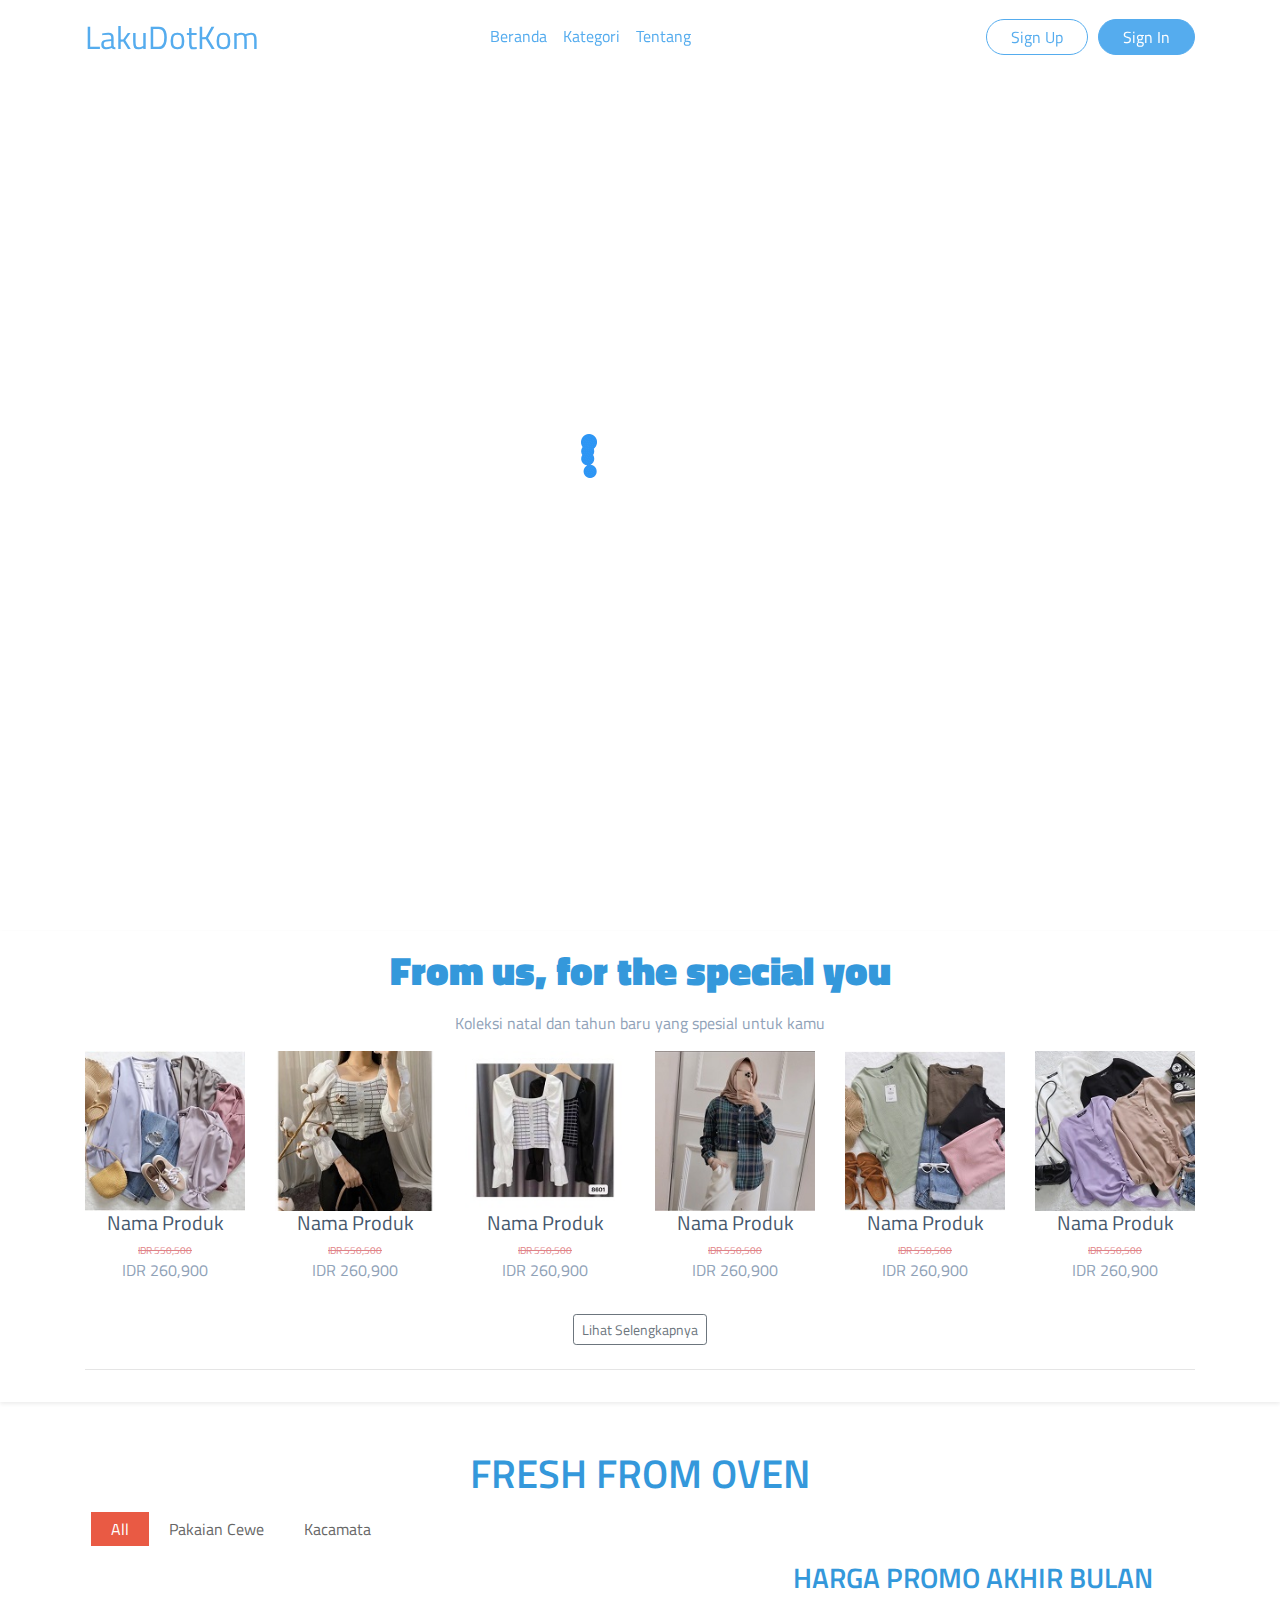
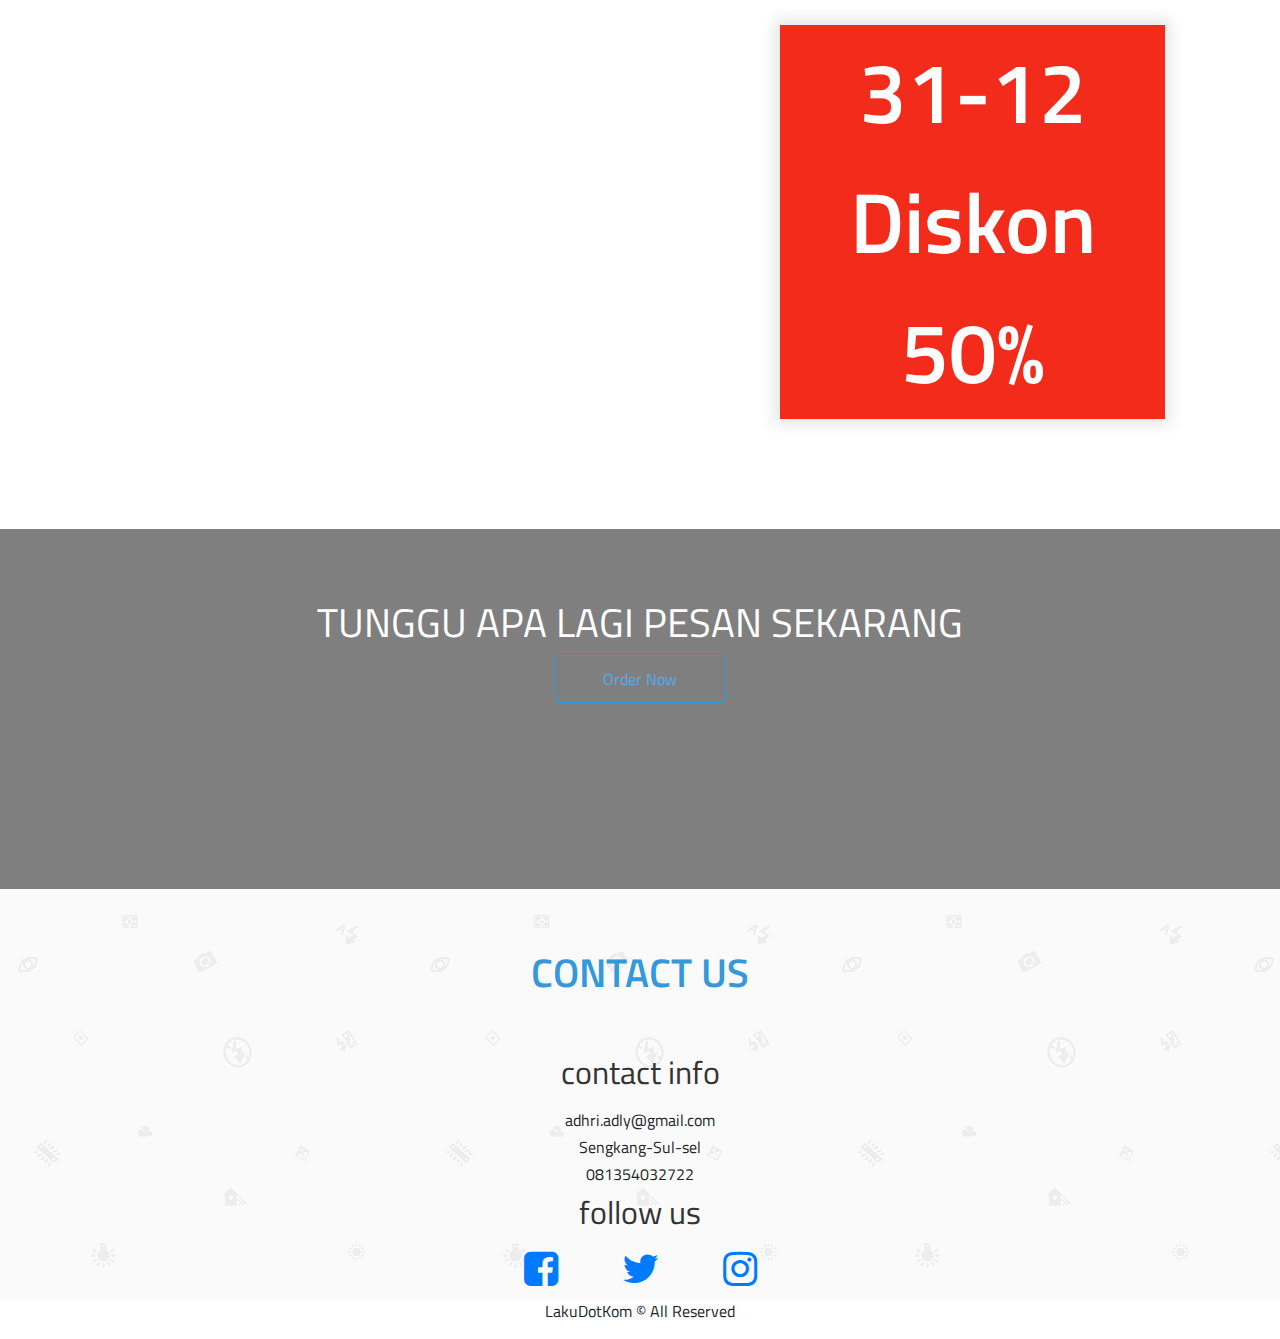
<file: index.html>
<!doctype html>
<html>

<head>
  <meta charset="utf-8">
  <meta http-equiv="X-UA-Compatible" content="IE=edge">
  <meta name="viewport" content="width=device-width, initial-scale=1">
  <title>LakuDotKom</title>

  <!--Google web fonts-->
  <link
    href='http://fonts.googleapis.com/css?family=Titillium+Web:400,300,300italic,400italic,600,700,600italic,200,200italic'
    rel='stylesheet' type='text/css'>
  <link href='http://fonts.googleapis.com/css?family=Play:400,700' rel='stylesheet' type='text/css'>

  <!-- Bootstrap -->
  <link href="css/bootstrap.min.css" rel="stylesheet">
  <!-- <link rel="stylesheet" href="css/bootstrap/bootstrap.min.css"> -->

  <link rel="stylesheet" type="text/css" href="css/animate.css">

  <!-- font awesome-->
  <link rel="stylesheet" href="https://stackpath.bootstrapcdn.com/font-awesome/4.7.0/css/font-awesome.min.css"
    integrity="sha384-wvfXpqpZZVQGK6TAh5PVlGOfQNHSoD2xbE+QkPxCAFlNEevoEH3Sl0sibVcOQVnN" crossorigin="anonymous">
  <link rel="stylesheet" href="css/skillset.css">


  <link rel="stylesheet" type="text/css" href="css/owl.carousel.css">
  <link rel="stylesheet" type="text/css" href="css/owl.transitions.css">
  <link rel="stylesheet" type="text/css" href="css/owl.theme.css">

  <link rel="stylesheet" type="text/css" href="style.css">

  <!-- HTML5 shim and Respond.js for IE8 support of HTML5 elements and media queries -->
  <!-- WARNING: Respond.js doesn't work if you view the page via file:// -->
  <!--[if lt IE 9]>
      <script src="https://oss.maxcdn.com/html5shiv/3.7.2/html5shiv.min.js"></script>
      <script src="https://oss.maxcdn.com/respond/1.4.2/respond.min.js"></script>
    <![endif]-->
</head>

<body>
  <!--preloader-->
  <div id="preloader">
    <div id="status">&nbsp;</div>
  </div>

  <!-- Navabar -->
  <nav class="navbar navbar-expand-lg navbar-light bg-dark">
    <div class="container">
      <a class="navbar-brand" href="#">LakuDotKom</a>
      <button class="navbar-toggler" type="button" data-toggle="collapse" data-target="#navbarNav" aria-controls="navbarNav"
        aria-expanded="false" aria-label="Toggle navigation">
        <span class="navbar-toggler-icon"></span>
      </button>
      <div class="collapse navbar-collapse" id="navbarNav">
        <ul class="navbar-nav mx-auto">
          <li class="nav-item active">
            <a class="nav-link" href="index.html">Beranda</a>
          </li>
          <li class="nav-item">
            <a class="nav-link" href="kategori.html">Kategori</a>
          </li>
          <li class="nav-item">
            <a class="nav-link" href="#">Tentang</a>
          </li>
          <li class="nav-item">
            <a href="#" class="nav-link"><img src="img/wishlist.png" alt=""></a>
          </li>
          <li class="nav-item">
            <a href="#" class="nav-link"><img src="img/cart.png" alt=""></a>
          </li>
        </ul>
        <a href="#" class="btn btn-sign up">Sign Up</a>
        <a href="#" class="btn btn-sign in">Sign In</a>
      </div>
    </div>
  </nav>

  <!-- Versi Desktop/Laptop -->
  <div class="jumbotron jumbotron-fluid text-left">
    <div class="container">
      <h1 class="display-4">LakuDotKom</h1>
      <p class="lead">enjoy your day with inspiring LakuDotKom</p>
      <a href="#" class="btn btn-order">Order Now</a>
    </div>
  </div>


  <!-- Versi Mobile -->
  <div id="carouselExampleIndicators" class="carousel slide" data-ride="carousel">
    <ol class="carousel-indicators">
      <li data-target="#carouselExampleIndicators" data-slide-to="0" class="active"></li>
      <li data-target="#carouselExampleIndicators" data-slide-to="1"></li>
      <li data-target="#carouselExampleIndicators" data-slide-to="2"></li>
    </ol>
    <div class="carousel-inner">
      <div class="carousel-item active">
        <img src="img/toko_online/hero1.png" class="d-block w-100" alt="...">
      </div>
      <div class="carousel-item">
        <img src="img/toko_online/hero2.png" class="d-block w-100" alt="...">
      </div>
      <div class="carousel-item">
        <img src="img/toko_online/hero3.png" class="d-block w-100" alt="...">
      </div>
    </div>
    <div class="title-carousel">
      <h2>LakuDotKom</h2>
      <h4>Menjual Berbagai Macam Baju Cewe</h4>
    </div>
  </div>



  <!-- Featured -->
  <section class="featured shadow-sm bg-white p-3 mb-5">
    <div class="container  text-center">
      <div class="row">
        <div class="col">
          <h1 class="mb-3">From us, for the special you</h1>
          <p>Koleksi natal dan tahun baru yang spesial untuk kamu</p>
        </div>
      </div>
      <div class="row mb-0">
        <div class="col-6 col-sm-4 col-md-3 col-lg-2" style="height: fit-content;">
          <figure class="figure">
            <div class="figure-img m-0">
              <img src="img/fetured/1.jpg" class="figure-img img-fluid m-0">
              <a href="#" class="d-flex justify-content-center">
                <div class="btn-group align-self-end" role="group" style="width: 100%;">
                  <button type="button" class="btn btn-danger"><img src="img/Mask Group 11.png" class="mx-auto"></button>
                  <button type="button" class="btn btn-success"><img src="img/Mask Group 10.png" class="mx-auto"></button>
                </div>
              </a>
            </div>
            <figcaption class="figure-caption text-center">
              <h5>Nama Produk</h5>
              <p class="my-0" style="font-size: 10px; color:#E18388;"><strike>IDR 550,500</strike></p>
              <p>IDR 260,900</p>
            </figcaption>
          </figure>
        </div>
        <div class="col-6 col-sm-4 col-md-3 col-lg-2 justify-content-center" style="height: fit-content;">
          <figure class="figure">
            <div class="figure-img m-0">
              <img src="img/fetured/2.jpg" class="figure-img img-fluid m-0">
              <a href="#" class="d-flex justify-content-center">
                <div class="btn-group align-self-end" role="group" style="width: 100%;">
                  <button type="button" class="btn btn-danger"><img src="img/Mask Group 11.png"
                      class="mx-auto"></button>
                  <button type="button" class="btn btn-success"><img src="img/Mask Group 10.png"
                      class="mx-auto"></button>
                </div>
              </a>
            </div>
            <figcaption class="figure-caption text-center">
              <h5>Nama Produk</h5>
              <p class="my-0" style="font-size: 10px; color:#E18388;"><strike>IDR 550,500</strike></p>
              <p>IDR 260,900</p>
            </figcaption>
          </figure>
        </div>
        <div class="col-6 col-sm-4 col-md-3 col-lg-2 justify-content-center" style="height: fit-content;">
          <figure class="figure">
            <div class="figure-img m-0">
              <img src="img/fetured/3.jpg" class="figure-img img-fluid m-0">
              <a href="#" class="d-flex justify-content-center">
                <div class="btn-group align-self-end" role="group" style="width: 100%;">
                  <button type="button" class="btn btn-danger"><img src="img/Mask Group 11.png" class="mx-auto"></button>
                  <button type="button" class="btn btn-success"><img src="img/Mask Group 10.png" class="mx-auto"></button>
                </div>
              </a>
            </div>
            <figcaption class="figure-caption text-center">
              <h5>Nama Produk</h5>
              <p class="my-0" style="font-size: 10px; color:#E18388;"><strike>IDR 550,500</strike></p>
              <p>IDR 260,900</p>
            </figcaption>
          </figure>
        </div>
        <div class="col-6 col-sm-4 col-md-3 col-lg-2 justify-content-center" style="height: fit-content;">
          <figure class="figure">
            <div class="figure-img m-0">
              <img src="img/fetured/4.jpg" class="figure-img img-fluid m-0">
              <a href="#" class="d-flex justify-content-center">
                <div class="btn-group align-self-end" role="group" style="width: 100%;">
                  <button type="button" class="btn btn-danger"><img src="img/Mask Group 11.png" class="mx-auto"></button>
                  <button type="button" class="btn btn-success"><img src="img/Mask Group 10.png" class="mx-auto"></button>
                </div>
              </a>
            </div>
            <figcaption class="figure-caption text-center">
              <h5>Nama Produk</h5>
              <p class="my-0" style="font-size: 10px; color:#E18388;"><strike>IDR 550,500</strike></p>
              <p>IDR 260,900</p>
            </figcaption>
          </figure>
        </div>
        <div class="col-6 col-sm-4 col-md-3 col-lg-2 justify-content-center" style="height: fit-content;">
          <figure class="figure">
            <div class="figure-img m-0">
              <img src="img/fetured/5.jpg" class="figure-img img-fluid m-0">
              <a href="#" class="d-flex justify-content-center">
                <div class="btn-group align-self-end" role="group" style="width: 100%;">
                  <button type="button" class="btn btn-danger"><img src="img/Mask Group 11.png" class="mx-auto"></button>
                  <button type="button" class="btn btn-success"><img src="img/Mask Group 10.png" class="mx-auto"></button>
                </div>
              </a>
            </div>
            <figcaption class="figure-caption text-center">
              <h5>Nama Produk</h5>
              <p class="my-0" style="font-size: 10px; color:#E18388;"><strike>IDR 550,500</strike></p>
              <p>IDR 260,900</p>
            </figcaption>
          </figure>
        </div>
        <div class="col-6 col-sm-4 col-md-3 col-lg-2 justify-content-center" style="height: fit-content;">
          <figure class="figure">
            <div class="figure-img m-0">
              <img src="img/fetured/6.jpg" class="figure-img img-fluid m-0">
              <a href="#" class="d-flex justify-content-center">
                <div class="btn-group align-self-end" role="group" style="width: 100%;">
                  <button type="button" class="btn btn-danger"><img src="img/Mask Group 11.png" class="mx-auto"></button>
                  <button type="button" class="btn btn-success"><img src="img/Mask Group 10.png" class="mx-auto"></button>
                </div>
              </a>
            </div>
            <figcaption class="figure-caption text-center">
              <h5>Nama Produk</h5>
              <p class="my-0" style="font-size: 10px; color:#E18388;"><strike>IDR 550,500</strike></p>
              <p>IDR 260,900</p>
            </figcaption>
          </figure>
        </div>
      </div>
      <div class="row mb-4">
        <div class="col text-center">
          <button type="button" class="btn btn-outline-secondary btn-sm"><a href="category.html"
              style="text-decoration: none;" class="text-secondary">Lihat Selengkapnya</a></button>
        </div>
      </div>
  
      <hr>
  
    </div>
  </section>
  <!-- End of Featured -->


  <div class="portfolio_area">
    <div class="container">
      <div class="row">
        <div class="col-md">
          <div class="portfolio_section">
            <div class="col-md-12 portfolio_top">
              <h1>Fresh From Oven</h1>
            </div>
          </div>
        </div>
      </div>

      <div class="row">
        <div class="col-md-7">
          <ul id="filters" class="clearfix">
            <li><span class="filter active" data-filter="pakaian-cewe kacamata">All</span></li>
            <li><span class="filter" data-filter="pakaian-cewe">Pakaian Cewe</span></li>
            <li><span class="filter" data-filter="kacamata">Kacamata</span></li>
          </ul>
          
          <div id="portfoliolist">
          
            <div class="portfolio pakaian-cewe" data-cat="pakaian-cewe">
              <div class="portfolio-wrapper">
                <img src="img/product/1.jpg" alt="" />
                <div class="label">
                  <div class="label-text">
                    <a class="text-title">Cardy</a>
                    <span class="text-category">Babytery</span>
                  </div>
                  <div class="label-bg"></div>
                </div>
              </div>
            </div>
          
            <div class="portfolio pakaian-cewe" data-cat="pakaian-cewe">
              <div class="portfolio-wrapper">
                <img src="img/product/2.jpg" alt="" />
                <div class="label">
                  <div class="label-text">
                    <a class="text-title">Blouse</a>
                    <span class="text-category">Crape</span>
                  </div>
                  <div class="label-bg"></div>
                </div>
              </div>
            </div>
          
            <div class="portfolio pakaian-cewe" data-cat="pakaian-cewe">
              <div class="portfolio-wrapper">
                <img src="img/product/3.jpg" alt="" />
                <div class="label">
                  <div class="label-text">
                    <a class="text-title">Blouse</a>
                    <span class="text-category">Crape</span>
                  </div>
                  <div class="label-bg"></div>
                </div>
              </div>
            </div>
          
            <div class="portfolio pakaian-cewe" data-cat="pakaian-cewe">
              <div class="portfolio-wrapper">
                <img src="img/product/4.jpg" alt="" />
                <div class="label">
                  <div class="label-text">
                    <a class="text-title">Kemeja</a>
                    <span class="text-category">Katun</span>
                  </div>
                  <div class="label-bg"></div>
                </div>
              </div>
            </div>
          
            <div class="portfolio kacamata" data-cat="kacamata">
              <div class="portfolio-wrapper">
                <img src="img/product/45.jpg" alt="" />
                <div class="label">
                  <div class="label-text">
                    <a class="text-title">Kacamata</a>
                    <span class="text-category">Kacamata</span>
                  </div>
                  <div class="label-bg"></div>
                </div>
              </div>
            </div>
          
            <div class="portfolio kacamata" data-cat="kacamata">
              <div class="portfolio-wrapper">
                <img src="img/product/48.jpg" alt="" />
                <div class="label">
                  <div class="label-text">
                    <a class="text-title">Kacamata</a>
                    <span class="text-category">Kacamata</span>
                  </div>
                  <div class="label-bg"></div>
                </div>
              </div>
            </div>
          
            <div class="portfolio kacamata" data-cat="kacamata">
              <div class="portfolio-wrapper">
                <img src="img/product/41.jpg" alt="" />
                <div class="label">
                  <div class="label-text">
                    <a class="text-title">Kacamata</a>
                    <span class="text-category">Kacamata</span>
                  </div>
                  <div class="label-bg"></div>
                </div>
              </div>
            </div>
          
            <div class="portfolio kacamata" data-cat="kacamata">
              <div class="portfolio-wrapper">
                <img src="img/product/49.jpg" alt="" />
                <div class="label">
                  <div class="label-text">
                    <a class="text-title">Kacamata</a>
                    <span class="text-category">Kacamata</span>
                  </div>
                  <div class="label-bg"></div>
                </div>
              </div>
            </div>
          
            <div class="portfolio pakaian-cewe" data-cat="pakaian-cewe">
              <div class="portfolio-wrapper">
                <img src="img/product/7.jpg" alt="" />
                <div class="label">
                  <div class="label-text">
                    <a class="text-title">Graph Plotting</a>
                    <span class="text-category">APP</span>
                  </div>
                  <div class="label-bg"></div>
                </div>
              </div>
            </div>
          
            <div class="portfolio pakaian-cewe" data-cat="pakaian-cewe">
              <div class="portfolio-wrapper">
                <img src="img/product/6.jpg" alt="" />
                <div class="label">
                  <div class="label-text">
                    <a class="text-title">QR Quick Response</a>
                    <span class="text-category">Business card</span>
                  </div>
                  <div class="label-bg"></div>
                </div>
              </div>
            </div>
          
            <div class="portfolio kacamata" data-cat="kacamata">
              <div class="portfolio-wrapper">
                <img src="img/product/31.jpg" alt="" />
                <div class="label">
                  <div class="label-text">
                    <a class="text-title">Kacamata</a>
                    <span class="text-category">Kacamata</span>
                  </div>
                  <div class="label-bg"></div>
                </div>
              </div>
            </div>
          
            <div class="portfolio kacamata" data-cat="kacamata">
              <div class="portfolio-wrapper">
                <img src="img/product/34.jpg" alt="" />
                <div class="label">
                  <div class="label-text">
                    <a class="text-title">Kacamata</a>
                    <span class="text-category">Kacamata</span>
                  </div>
                  <div class="label-bg"></div>
                </div>
              </div>
            </div>
          
            <div class="portfolio kacamata" data-cat="kacamata">
              <div class="portfolio-wrapper">
                <img src="img/product/36.jpg" alt="" />
                <div class="label">
                  <div class="label-text">
                    <a class="text-title">Kacamata</a>
                    <span class="text-category">Kacamata</span>
                  </div>
                  <div class="label-bg"></div>
                </div>
              </div>
            </div>
          
            <div class="portfolio pakaian-cewe" data-cat="pakaian-cewe">
              <div class="portfolio-wrapper">
                <img src="img/product/26.jpg" alt="" />
                <div class="label">
                  <div class="label-text">
                    <a class="text-title">Backend Admin</a>
                    <span class="text-category">Web design</span>
                  </div>
                  <div class="label-bg"></div>
                </div>
              </div>
            </div>
          
            <div class="portfolio kacamata" data-cat="kacamata">
              <div class="portfolio-wrapper">
                <img src="img/product/35.jpg" alt="" />
                <div class="label">
                  <div class="label-text">
                    <a class="text-title">Kacamata</a>
                    <span class="text-category">Kacamata</span>
                  </div>
                  <div class="label-bg"></div>
                </div>
              </div>
            </div>
          
            <div class="portfolio pakaian-cewe" data-cat="pakaian-cewe">
              <div class="portfolio-wrapper">
                <img src="img/product/13.jpg" alt="" />
                <div class="label">
                  <div class="label-text">
                    <a class="text-title">Student Guide</a>
                    <span class="text-category">Web design</span>
                  </div>
                  <div class="label-bg"></div>
                </div>
              </div>
            </div>
          
            
          
          
          </div>
        </div>
        <div class="col-md-5">
          <div class="price_section">
            <h3>Harga Promo Akhir Bulan</h3>
            <div class="col-md-12">
              <div class="pricing-table">
                <div class="col-md col-sm-12 col-xs-12 pricing-box featured wow bounceInUp animated">
                  <ul>
                    <li class="subscription-price oswald">
                      <span class="currency oswald"></span>
                      <span class="price">31-12</span>
                    </li>
                    <li class="ptop10 subscription-price oswald">
                      <span class="currency oswald"></span>
                      <span class="price">Diskon 50%</span>
                    </li>
                  </ul>
                </div><!-- end pricing-box -->
              </div>
            </div>
          
          </div>
        </div>
      </div>

    </div>
  </div><!-- portfolio area end   -->


  <div class="getit_area">
    <div class="container">
      <div class="row">
        <div class="col-md">
          <div class="getit_section">
            <h1>TUNGGU APA LAGI PESAN SEKARANG</h1>
            <a href="#" class="btn btn-order">Order Now</a>
          </div>
        </div>
      </div>
    </div>
  </div><!--  getit area end -->

  <div class="contact_area">
    <div class="container">
      <div class="row">
        <div class="col-md">
          <div class="contact_section">
            <h1>Contact us</h1>
          </div>
        </div>
      </div>
      <div class="row">
        <div class="col-md">
          <div class="contact_text">
            <h2>contact info</h2>
            <div class="contact-text">
              <h6>adhri.adly@gmail.com</h6>
              <h6>Sengkang-Sul-sel</h6>
              <h6>081354032722</h6>
            </div>
            <h2>follow us</h2>
            <div class="follow">
              <a href="#"><i class="fb fa fa-facebook-square"></i></a>
              <a href="#"><i class="tw fa fa-twitter"></i></a>
              <a href="#"><i class="ig fa fa-instagram"></i></a>
            </div>
          </div>
        </div>
      </div>
    </div>
  </div><!-- contact area end   -->
  <div class="container">
    <div class="row">
      <div class="col-md-12">
        <p>LakuDotKom &copy; All Reserved</p>
      </div>
    </div>
  </div>


  <!-- jQuery (necessary for Bootstrap's JavaScript plugins) -->
  <!-- <script src="https://ajax.googleapis.com/ajax/libs/jquery/1.11.1/jquery.min.js"></script> -->

  <script src="https://code.jquery.com/jquery-3.5.1.js" integrity="sha256-QWo7LDvxbWT2tbbQ97B53yJnYU3WhH/C8ycbRAkjPDc="
    crossorigin="anonymous"></script>
   <!-- Include all compiled plugins (below), or include individual files as needed -->
  <script src="js/bootstrap.min.js"></script>

  <script src="js/wow.js"></script>

  <script src="js/jquery.nicescroll.js"></script>

  <script type="text/javascript" src="js/jquery.easing.min.js"></script>
  <script type="text/javascript" src="js/jquery.mixitup.min.js"></script>
  <script src="js/imagesloaded.pkgd.min.js"></script>

  <script src="js/jquery.sticky.js"></script>


  <script src="js/scrollupto.js"></script>
  <script type="text/javascript" src="js/main.js"></script>
</body>

</html>
</file>
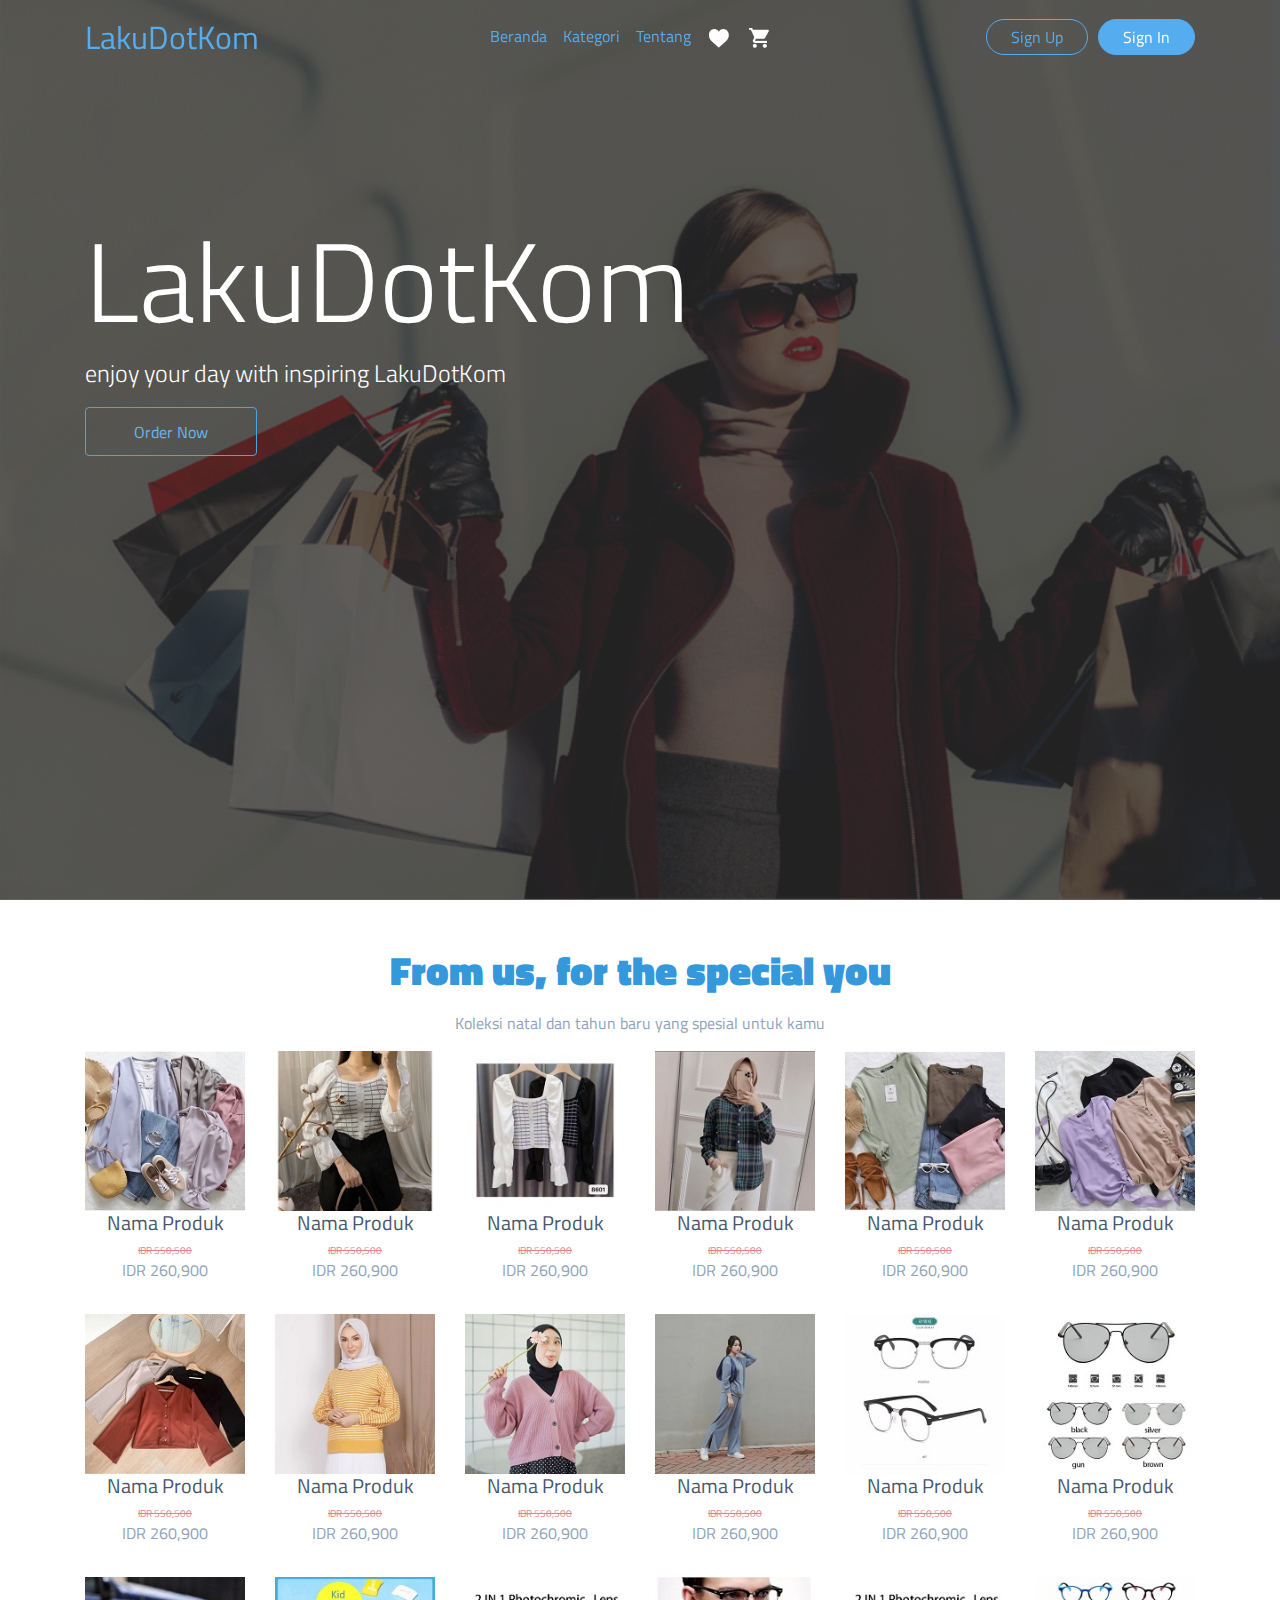
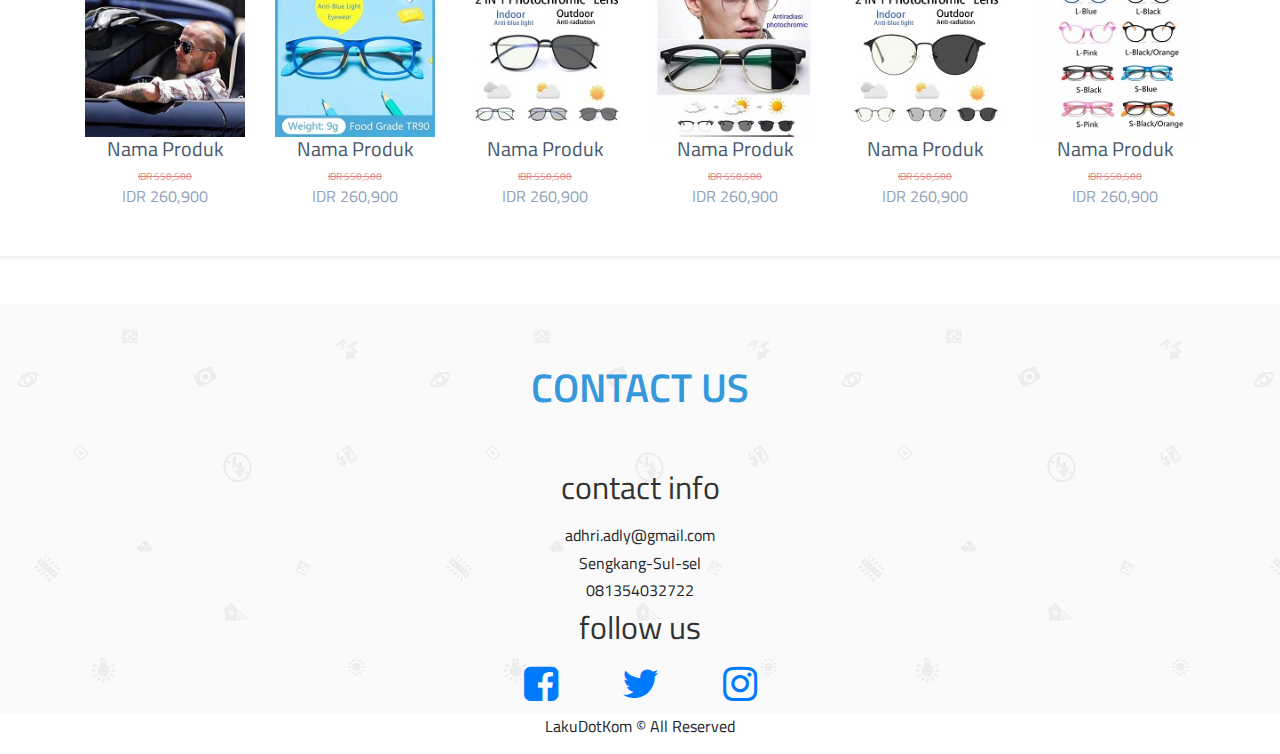
<file: kategori.html>
<!doctype html>
<html>

<head>
   <meta charset="utf-8">
   <meta http-equiv="X-UA-Compatible" content="IE=edge">
   <meta name="viewport" content="width=device-width, initial-scale=1">
   <title>LakuDotKom | Kategori</title>

   <!--Google web fonts-->
   <link
      href='http://fonts.googleapis.com/css?family=Titillium+Web:400,300,300italic,400italic,600,700,600italic,200,200italic'
      rel='stylesheet' type='text/css'>
   <link href='http://fonts.googleapis.com/css?family=Play:400,700' rel='stylesheet' type='text/css'>

   <!-- Bootstrap -->
   <link href="css/bootstrap.min.css" rel="stylesheet">
   <!-- <link rel="stylesheet" href="css/bootstrap/bootstrap.min.css"> -->

   <link rel="stylesheet" type="text/css" href="css/animate.css">

   <!-- font awesome-->
   <link rel="stylesheet" href="https://stackpath.bootstrapcdn.com/font-awesome/4.7.0/css/font-awesome.min.css"
      integrity="sha384-wvfXpqpZZVQGK6TAh5PVlGOfQNHSoD2xbE+QkPxCAFlNEevoEH3Sl0sibVcOQVnN" crossorigin="anonymous">
   <link rel="stylesheet" href="css/skillset.css">


   <link rel="stylesheet" type="text/css" href="css/owl.carousel.css">
   <link rel="stylesheet" type="text/css" href="css/owl.transitions.css">
   <link rel="stylesheet" type="text/css" href="css/owl.theme.css">

   <link rel="stylesheet" type="text/css" href="style.css">

   <!-- HTML5 shim and Respond.js for IE8 support of HTML5 elements and media queries -->
   <!-- WARNING: Respond.js doesn't work if you view the page via file:// -->
   <!--[if lt IE 9]>
      <script src="https://oss.maxcdn.com/html5shiv/3.7.2/html5shiv.min.js"></script>
      <script src="https://oss.maxcdn.com/respond/1.4.2/respond.min.js"></script>
    <![endif]-->
</head>

<body>
   <!--preloader-->
   <div id="preloader">
      <div id="status">&nbsp;</div>
   </div>

   <!-- Navabar -->
   <nav class="navbar navbar-expand-lg navbar-light bg-dark">
      <div class="container">
         <a class="navbar-brand" href="#">LakuDotKom</a>
         <button class="navbar-toggler" type="button" data-toggle="collapse" data-target="#navbarNav"
            aria-controls="navbarNav" aria-expanded="false" aria-label="Toggle navigation">
            <span class="navbar-toggler-icon"></span>
         </button>
         <div class="collapse navbar-collapse" id="navbarNav">
            <ul class="navbar-nav mx-auto">
               <li class="nav-item active">
                  <a class="nav-link" href="index.html">Beranda</a>
               </li>
               <li class="nav-item">
                  <a class="nav-link" href="kategori.html">Kategori</a>
               </li>
               <li class="nav-item">
                  <a class="nav-link" href="#">Tentang</a>
               </li>
               <li class="nav-item">
                  <a href="#" class="nav-link"><img src="img/wishlist.png" alt=""></a>
               </li>
               <li class="nav-item">
                  <a href="#" class="nav-link"><img src="img/cart.png" alt=""></a>
               </li>
            </ul>
            <a href="login.html" class="btn btn-sign up">Sign Up</a>
            <a href="login.html" class="btn btn-sign in">Sign In</a>
         </div>
      </div>
   </nav>

   <!-- Versi Desktop/Laptop -->
   <div class="jumbotron jumbotron-fluid text-left">
      <div class="container">
         <h1 class="display-4">LakuDotKom</h1>
         <p class="lead">enjoy your day with inspiring LakuDotKom</p>
         <a href="#" class="btn btn-order">Order Now</a>
      </div>
   </div>


   <!-- Versi Mobile -->
   <div id="carouselExampleIndicators" class="carousel slide" data-ride="carousel">
      <ol class="carousel-indicators">
         <li data-target="#carouselExampleIndicators" data-slide-to="0" class="active"></li>
         <li data-target="#carouselExampleIndicators" data-slide-to="1"></li>
         <li data-target="#carouselExampleIndicators" data-slide-to="2"></li>
      </ol>
      <div class="carousel-inner">
         <div class="carousel-item active">
            <img src="img/toko_online/hero1.png" class="d-block w-100" alt="...">
         </div>
         <div class="carousel-item">
            <img src="img/toko_online/hero2.png" class="d-block w-100" alt="...">
         </div>
         <div class="carousel-item">
            <img src="img/toko_online/hero3.png" class="d-block w-100" alt="...">
         </div>
      </div>
      <div class="title-carousel">
         <h2>LakuDotKom</h2>
         <h4>Menjual Berbagai Macam Baju Cewe</h4>
      </div>
   </div>



   <!-- Featured -->
   <section class="featured shadow-sm bg-white p-3 mb-5">
      <div class="container  text-center">
         <div class="row">
            <div class="col">
               <h1 class="mb-3">From us, for the special you</h1>
               <p>Koleksi natal dan tahun baru yang spesial untuk kamu</p>
            </div>
         </div>

         <div class="row mb-0">
            <div class="col-6 col-sm-4 col-md-3 col-lg-2" style="height: fit-content;">
               <figure class="figure">
                  <div class="figure-img m-0">
                     <img src="img/fetured/1.jpg" class="figure-img img-fluid m-0">
                     <a href="#" class="d-flex justify-content-center">
                        <div class="btn-group align-self-end" role="group" style="width: 100%;">
                           <button type="button" class="btn btn-danger"><img src="img/Mask Group 11.png"
                                 class="mx-auto"></button>
                           <button type="button" class="btn btn-success"><img src="img/Mask Group 10.png"
                                 class="mx-auto"></button>
                        </div>
                     </a>
                  </div>
                  <figcaption class="figure-caption text-center">
                     <h5>Nama Produk</h5>
                     <p class="my-0" style="font-size: 10px; color:#E18388;"><strike>IDR 550,500</strike></p>
                     <p>IDR 260,900</p>
                  </figcaption>
               </figure>
            </div>
            <div class="col-6 col-sm-4 col-md-3 col-lg-2 justify-content-center" style="height: fit-content;">
               <figure class="figure">
                  <div class="figure-img m-0">
                     <img src="img/fetured/2.jpg" class="figure-img img-fluid m-0">
                     <a href="#" class="d-flex justify-content-center">
                        <div class="btn-group align-self-end" role="group" style="width: 100%;">
                           <button type="button" class="btn btn-danger"><img src="img/Mask Group 11.png"
                                 class="mx-auto"></button>
                           <button type="button" class="btn btn-success"><img src="img/Mask Group 10.png"
                                 class="mx-auto"></button>
                        </div>
                     </a>
                  </div>
                  <figcaption class="figure-caption text-center">
                     <h5>Nama Produk</h5>
                     <p class="my-0" style="font-size: 10px; color:#E18388;"><strike>IDR 550,500</strike></p>
                     <p>IDR 260,900</p>
                  </figcaption>
               </figure>
            </div>
            <div class="col-6 col-sm-4 col-md-3 col-lg-2 justify-content-center" style="height: fit-content;">
               <figure class="figure">
                  <div class="figure-img m-0">
                     <img src="img/fetured/3.jpg" class="figure-img img-fluid m-0">
                     <a href="#" class="d-flex justify-content-center">
                        <div class="btn-group align-self-end" role="group" style="width: 100%;">
                           <button type="button" class="btn btn-danger"><img src="img/Mask Group 11.png"
                                 class="mx-auto"></button>
                           <button type="button" class="btn btn-success"><img src="img/Mask Group 10.png"
                                 class="mx-auto"></button>
                        </div>
                     </a>
                  </div>
                  <figcaption class="figure-caption text-center">
                     <h5>Nama Produk</h5>
                     <p class="my-0" style="font-size: 10px; color:#E18388;"><strike>IDR 550,500</strike></p>
                     <p>IDR 260,900</p>
                  </figcaption>
               </figure>
            </div>
            <div class="col-6 col-sm-4 col-md-3 col-lg-2 justify-content-center" style="height: fit-content;">
               <figure class="figure">
                  <div class="figure-img m-0">
                     <img src="img/fetured/4.jpg" class="figure-img img-fluid m-0">
                     <a href="#" class="d-flex justify-content-center">
                        <div class="btn-group align-self-end" role="group" style="width: 100%;">
                           <button type="button" class="btn btn-danger"><img src="img/Mask Group 11.png"
                                 class="mx-auto"></button>
                           <button type="button" class="btn btn-success"><img src="img/Mask Group 10.png"
                                 class="mx-auto"></button>
                        </div>
                     </a>
                  </div>
                  <figcaption class="figure-caption text-center">
                     <h5>Nama Produk</h5>
                     <p class="my-0" style="font-size: 10px; color:#E18388;"><strike>IDR 550,500</strike></p>
                     <p>IDR 260,900</p>
                  </figcaption>
               </figure>
            </div>
            <div class="col-6 col-sm-4 col-md-3 col-lg-2 justify-content-center" style="height: fit-content;">
               <figure class="figure">
                  <div class="figure-img m-0">
                     <img src="img/fetured/5.jpg" class="figure-img img-fluid m-0">
                     <a href="#" class="d-flex justify-content-center">
                        <div class="btn-group align-self-end" role="group" style="width: 100%;">
                           <button type="button" class="btn btn-danger"><img src="img/Mask Group 11.png"
                                 class="mx-auto"></button>
                           <button type="button" class="btn btn-success"><img src="img/Mask Group 10.png"
                                 class="mx-auto"></button>
                        </div>
                     </a>
                  </div>
                  <figcaption class="figure-caption text-center">
                     <h5>Nama Produk</h5>
                     <p class="my-0" style="font-size: 10px; color:#E18388;"><strike>IDR 550,500</strike></p>
                     <p>IDR 260,900</p>
                  </figcaption>
               </figure>
            </div>
            <div class="col-6 col-sm-4 col-md-3 col-lg-2 justify-content-center" style="height: fit-content;">
               <figure class="figure">
                  <div class="figure-img m-0">
                     <img src="img/fetured/6.jpg" class="figure-img img-fluid m-0">
                     <a href="#" class="d-flex justify-content-center">
                        <div class="btn-group align-self-end" role="group" style="width: 100%;">
                           <button type="button" class="btn btn-danger"><img src="img/Mask Group 11.png"
                                 class="mx-auto"></button>
                           <button type="button" class="btn btn-success"><img src="img/Mask Group 10.png"
                                 class="mx-auto"></button>
                        </div>
                     </a>
                  </div>
                  <figcaption class="figure-caption text-center">
                     <h5>Nama Produk</h5>
                     <p class="my-0" style="font-size: 10px; color:#E18388;"><strike>IDR 550,500</strike></p>
                     <p>IDR 260,900</p>
                  </figcaption>
               </figure>
            </div>
         </div>

         <div class="row mb-0">
            <div class="col-6 col-sm-4 col-md-3 col-lg-2" style="height: fit-content;">
               <figure class="figure">
                  <div class="figure-img m-0">
                     <img src="img/fetured/7.jpg" class="figure-img img-fluid m-0">
                     <a href="#" class="d-flex justify-content-center">
                        <div class="btn-group align-self-end" role="group" style="width: 100%;">
                           <button type="button" class="btn btn-danger"><img src="img/Mask Group 11.png"
                                 class="mx-auto"></button>
                           <button type="button" class="btn btn-success"><img src="img/Mask Group 10.png"
                                 class="mx-auto"></button>
                        </div>
                     </a>
                  </div>
                  <figcaption class="figure-caption text-center">
                     <h5>Nama Produk</h5>
                     <p class="my-0" style="font-size: 10px; color:#E18388;"><strike>IDR 550,500</strike></p>
                     <p>IDR 260,900</p>
                  </figcaption>
               </figure>
            </div>
            <div class="col-6 col-sm-4 col-md-3 col-lg-2 justify-content-center" style="height: fit-content;">
               <figure class="figure">
                  <div class="figure-img m-0">
                     <img src="img/fetured/8.jpg" class="figure-img img-fluid m-0">
                     <a href="#" class="d-flex justify-content-center">
                        <div class="btn-group align-self-end" role="group" style="width: 100%;">
                           <button type="button" class="btn btn-danger"><img src="img/Mask Group 11.png"
                                 class="mx-auto"></button>
                           <button type="button" class="btn btn-success"><img src="img/Mask Group 10.png"
                                 class="mx-auto"></button>
                        </div>
                     </a>
                  </div>
                  <figcaption class="figure-caption text-center">
                     <h5>Nama Produk</h5>
                     <p class="my-0" style="font-size: 10px; color:#E18388;"><strike>IDR 550,500</strike></p>
                     <p>IDR 260,900</p>
                  </figcaption>
               </figure>
            </div>
            <div class="col-6 col-sm-4 col-md-3 col-lg-2 justify-content-center" style="height: fit-content;">
               <figure class="figure">
                  <div class="figure-img m-0">
                     <img src="img/fetured/9.jpg" class="figure-img img-fluid m-0">
                     <a href="#" class="d-flex justify-content-center">
                        <div class="btn-group align-self-end" role="group" style="width: 100%;">
                           <button type="button" class="btn btn-danger"><img src="img/Mask Group 11.png"
                                 class="mx-auto"></button>
                           <button type="button" class="btn btn-success"><img src="img/Mask Group 10.png"
                                 class="mx-auto"></button>
                        </div>
                     </a>
                  </div>
                  <figcaption class="figure-caption text-center">
                     <h5>Nama Produk</h5>
                     <p class="my-0" style="font-size: 10px; color:#E18388;"><strike>IDR 550,500</strike></p>
                     <p>IDR 260,900</p>
                  </figcaption>
               </figure>
            </div>
            <div class="col-6 col-sm-4 col-md-3 col-lg-2 justify-content-center" style="height: fit-content;">
               <figure class="figure">
                  <div class="figure-img m-0">
                     <img src="img/fetured/10.jpg" class="figure-img img-fluid m-0">
                     <a href="#" class="d-flex justify-content-center">
                        <div class="btn-group align-self-end" role="group" style="width: 100%;">
                           <button type="button" class="btn btn-danger"><img src="img/Mask Group 11.png"
                                 class="mx-auto"></button>
                           <button type="button" class="btn btn-success"><img src="img/Mask Group 10.png"
                                 class="mx-auto"></button>
                        </div>
                     </a>
                  </div>
                  <figcaption class="figure-caption text-center">
                     <h5>Nama Produk</h5>
                     <p class="my-0" style="font-size: 10px; color:#E18388;"><strike>IDR 550,500</strike></p>
                     <p>IDR 260,900</p>
                  </figcaption>
               </figure>
            </div>
            <div class="col-6 col-sm-4 col-md-3 col-lg-2 justify-content-center" style="height: fit-content;">
               <figure class="figure">
                  <div class="figure-img m-0">
                     <img src="img/fetured/31.jpg" class="figure-img img-fluid m-0">
                     <a href="#" class="d-flex justify-content-center">
                        <div class="btn-group align-self-end" role="group" style="width: 100%;">
                           <button type="button" class="btn btn-danger"><img src="img/Mask Group 11.png"
                                 class="mx-auto"></button>
                           <button type="button" class="btn btn-success"><img src="img/Mask Group 10.png"
                                 class="mx-auto"></button>
                        </div>
                     </a>
                  </div>
                  <figcaption class="figure-caption text-center">
                     <h5>Nama Produk</h5>
                     <p class="my-0" style="font-size: 10px; color:#E18388;"><strike>IDR 550,500</strike></p>
                     <p>IDR 260,900</p>
                  </figcaption>
               </figure>
            </div>
            <div class="col-6 col-sm-4 col-md-3 col-lg-2 justify-content-center" style="height: fit-content;">
               <figure class="figure">
                  <div class="figure-img m-0">
                     <img src="img/fetured/32.jpg" class="figure-img img-fluid m-0">
                     <a href="#" class="d-flex justify-content-center">
                        <div class="btn-group align-self-end" role="group" style="width: 100%;">
                           <button type="button" class="btn btn-danger"><img src="img/Mask Group 11.png"
                                 class="mx-auto"></button>
                           <button type="button" class="btn btn-success"><img src="img/Mask Group 10.png"
                                 class="mx-auto"></button>
                        </div>
                     </a>
                  </div>
                  <figcaption class="figure-caption text-center">
                     <h5>Nama Produk</h5>
                     <p class="my-0" style="font-size: 10px; color:#E18388;"><strike>IDR 550,500</strike></p>
                     <p>IDR 260,900</p>
                  </figcaption>
               </figure>
            </div>
         </div>

         <div class="row mb-0">
            <div class="col-6 col-sm-4 col-md-3 col-lg-2" style="height: fit-content;">
               <figure class="figure">
                  <div class="figure-img m-0">
                     <img src="img/fetured/33.jpg" class="figure-img img-fluid m-0">
                     <a href="#" class="d-flex justify-content-center">
                        <div class="btn-group align-self-end" role="group" style="width: 100%;">
                           <button type="button" class="btn btn-danger"><img src="img/Mask Group 11.png"
                                 class="mx-auto"></button>
                           <button type="button" class="btn btn-success"><img src="img/Mask Group 10.png"
                                 class="mx-auto"></button>
                        </div>
                     </a>
                  </div>
                  <figcaption class="figure-caption text-center">
                     <h5>Nama Produk</h5>
                     <p class="my-0" style="font-size: 10px; color:#E18388;"><strike>IDR 550,500</strike></p>
                     <p>IDR 260,900</p>
                  </figcaption>
               </figure>
            </div>
            <div class="col-6 col-sm-4 col-md-3 col-lg-2 justify-content-center" style="height: fit-content;">
               <figure class="figure">
                  <div class="figure-img m-0">
                     <img src="img/fetured/34.jpg" class="figure-img img-fluid m-0">
                     <a href="#" class="d-flex justify-content-center">
                        <div class="btn-group align-self-end" role="group" style="width: 100%;">
                           <button type="button" class="btn btn-danger"><img src="img/Mask Group 11.png"
                                 class="mx-auto"></button>
                           <button type="button" class="btn btn-success"><img src="img/Mask Group 10.png"
                                 class="mx-auto"></button>
                        </div>
                     </a>
                  </div>
                  <figcaption class="figure-caption text-center">
                     <h5>Nama Produk</h5>
                     <p class="my-0" style="font-size: 10px; color:#E18388;"><strike>IDR 550,500</strike></p>
                     <p>IDR 260,900</p>
                  </figcaption>
               </figure>
            </div>
            <div class="col-6 col-sm-4 col-md-3 col-lg-2 justify-content-center" style="height: fit-content;">
               <figure class="figure">
                  <div class="figure-img m-0">
                     <img src="img/fetured/35.jpg" class="figure-img img-fluid m-0">
                     <a href="#" class="d-flex justify-content-center">
                        <div class="btn-group align-self-end" role="group" style="width: 100%;">
                           <button type="button" class="btn btn-danger"><img src="img/Mask Group 11.png"
                                 class="mx-auto"></button>
                           <button type="button" class="btn btn-success"><img src="img/Mask Group 10.png"
                                 class="mx-auto"></button>
                        </div>
                     </a>
                  </div>
                  <figcaption class="figure-caption text-center">
                     <h5>Nama Produk</h5>
                     <p class="my-0" style="font-size: 10px; color:#E18388;"><strike>IDR 550,500</strike></p>
                     <p>IDR 260,900</p>
                  </figcaption>
               </figure>
            </div>
            <div class="col-6 col-sm-4 col-md-3 col-lg-2 justify-content-center" style="height: fit-content;">
               <figure class="figure">
                  <div class="figure-img m-0">
                     <img src="img/fetured/36.jpg" class="figure-img img-fluid m-0">
                     <a href="#" class="d-flex justify-content-center">
                        <div class="btn-group align-self-end" role="group" style="width: 100%;">
                           <button type="button" class="btn btn-danger"><img src="img/Mask Group 11.png"
                                 class="mx-auto"></button>
                           <button type="button" class="btn btn-success"><img src="img/Mask Group 10.png"
                                 class="mx-auto"></button>
                        </div>
                     </a>
                  </div>
                  <figcaption class="figure-caption text-center">
                     <h5>Nama Produk</h5>
                     <p class="my-0" style="font-size: 10px; color:#E18388;"><strike>IDR 550,500</strike></p>
                     <p>IDR 260,900</p>
                  </figcaption>
               </figure>
            </div>
            <div class="col-6 col-sm-4 col-md-3 col-lg-2 justify-content-center" style="height: fit-content;">
               <figure class="figure">
                  <div class="figure-img m-0">
                     <img src="img/fetured/37.jpg" class="figure-img img-fluid m-0">
                     <a href="#" class="d-flex justify-content-center">
                        <div class="btn-group align-self-end" role="group" style="width: 100%;">
                           <button type="button" class="btn btn-danger"><img src="img/Mask Group 11.png"
                                 class="mx-auto"></button>
                           <button type="button" class="btn btn-success"><img src="img/Mask Group 10.png"
                                 class="mx-auto"></button>
                        </div>
                     </a>
                  </div>
                  <figcaption class="figure-caption text-center">
                     <h5>Nama Produk</h5>
                     <p class="my-0" style="font-size: 10px; color:#E18388;"><strike>IDR 550,500</strike></p>
                     <p>IDR 260,900</p>
                  </figcaption>
               </figure>
            </div>
            <div class="col-6 col-sm-4 col-md-3 col-lg-2 justify-content-center" style="height: fit-content;">
               <figure class="figure">
                  <div class="figure-img m-0">
                     <img src="img/fetured/38.jpg" class="figure-img img-fluid m-0">
                     <a href="#" class="d-flex justify-content-center">
                        <div class="btn-group align-self-end" role="group" style="width: 100%;">
                           <button type="button" class="btn btn-danger"><img src="img/Mask Group 11.png"
                                 class="mx-auto"></button>
                           <button type="button" class="btn btn-success"><img src="img/Mask Group 10.png"
                                 class="mx-auto"></button>
                        </div>
                     </a>
                  </div>
                  <figcaption class="figure-caption text-center">
                     <h5>Nama Produk</h5>
                     <p class="my-0" style="font-size: 10px; color:#E18388;"><strike>IDR 550,500</strike></p>
                     <p>IDR 260,900</p>
                  </figcaption>
               </figure>
            </div>
         </div>

      </div>
   </section>
   <!-- End of Featured -->




   <div class="contact_area">
      <div class="container">
         <div class="row">
            <div class="col-md">
               <div class="contact_section">
                  <h1>Contact us</h1>
               </div>
            </div>
         </div>
         <div class="row">
            <div class="col-md">
               <div class="contact_text">
                  <h2>contact info</h2>
                  <div class="contact-text">
                     <h6>adhri.adly@gmail.com</h6>
                     <h6>Sengkang-Sul-sel</h6>
                     <h6>081354032722</h6>
                  </div>
                  <h2>follow us</h2>
                  <div class="follow">
                     <a href="#"><i class="fb fa fa-facebook-square"></i></a>
                     <a href="#"><i class="tw fa fa-twitter"></i></a>
                     <a href="#"><i class="ig fa fa-instagram"></i></a>
                  </div>
               </div>
            </div>
         </div>
      </div>
   </div><!-- contact area end   -->
   <div class="container">
      <div class="row">
         <div class="col-md-12">
            <p>LakuDotKom &copy; All Reserved</p>
         </div>
      </div>
   </div>


   <!-- jQuery (necessary for Bootstrap's JavaScript plugins) -->
   <script src="https://ajax.googleapis.com/ajax/libs/jquery/1.11.1/jquery.min.js"></script>

   <!-- <script src="https://code.jquery.com/jquery-3.5.1.js" integrity="sha256-QWo7LDvxbWT2tbbQ97B53yJnYU3WhH/C8ycbRAkjPDc="
    crossorigin="anonymous"></script> -->
   <!-- Include all compiled plugins (below), or include individual files as needed -->
   <script src="js/bootstrap.min.js"></script>

   <script src="js/wow.js"></script>

   <script src="js/jquery.nicescroll.js"></script>

   <script type="text/javascript" src="js/jquery.easing.min.js"></script>
   <script type="text/javascript" src="js/jquery.mixitup.min.js"></script>
   <script src="js/imagesloaded.pkgd.min.js"></script>

   <script src="js/skillset.js"></script>

   <script src="js/owl.carousel.js"></script>


   <script src="js/scrollupto.js"></script>
   <script type="text/javascript" src="js/main.js"></script>
</body>

</html>
</file>
<file: css/skillset.css>
*, *:before, *:after {
-moz-box-sizing: border-box;
-webkit-box-sizing: border-box;
box-sizing: border-box;
}

[class^="icon-"]:before, [class*=" icon-"]:before {
font-family: "fontello";
font-style: normal;
font-weight: normal;
speak: none;
display: inline-block;
text-decoration: inherit;
/* For safety - reset parent styles, that can break glyph codes*/
font-variant: normal;
text-transform: none;
}


/*MAIN*/

.skillset-list {
display: table;
width: 100%;
padding: 0px;
margin: 0px;
}
.skillset-list li {
position: relative;
float: left;
clear: right;
width: 100%;
list-style: none;
text-align: left;
font-size: 1em;
font-weight: 300;
color: #666666;
}
.skillset-list li .bar {
display: table;
float: left;
width: 100%;
height: 10px;
margin: 10px 0px 10px 0px;
background-color: #f5f5f5;
}
 @-webkit-keyframes create-full {
 0% {
 opacity: 0.4;
 z-index: 100;
 -ms-transform: scale(0.6); /* IE 9 */
 -webkit-transform: scale(0.6); /* Chrome, Safari, Opera */
 transform: scale(0.6);
}
 50% {
 opacity: 0.8;
 z-index: 150;
 -ms-transform: scale(1.5); /* IE 9 */
 -webkit-transform: scale(1.5); /* Chrome, Safari, Opera */
 transform: scale(1.5);
}
 100% {
 opacity: 1;
 z-index: 200;
 -ms-transform: scale(1.0); /* IE 9 */
 -webkit-transform: scale(1.0); /* Chrome, Safari, Opera */
 transform: scale(1.0);
}
}
 @keyframes create-full {
 0% {
 opacity: 0.4;
 z-index: 100;
 -ms-transform: scale(0.6); /* IE 9 */
 -webkit-transform: scale(0.6); /* Chrome, Safari, Opera */
 transform: scale(0.6);
}
 50% {
 opacity: 0.8;
 z-index: 150;
 -ms-transform: scale(1.5); /* IE 9 */
 -webkit-transform: scale(1.5); /* Chrome, Safari, Opera */
 transform: scale(1.5);
}
 100% {
 opacity: 1;
 z-index: 200;
 -ms-transform: scale(1.0); /* IE 9 */
 -webkit-transform: scale(1.0); /* Chrome, Safari, Opera */
 transform: scale(1.0);
}
}
.skillset-list li .bar .full {
position: relative;
z-index: 100;
float: left;
height: 10px;
background-color: #f32b1a;
border-right: 1px solid #FBE0DE;
-webkit-animation: create-full 0.5s 1;
-moz-animation: create-full 0.5s 1;
-o-animation: create-full 0.5s 1;
animation: create-full 0.5s 1;
}
 @-webkit-keyframes create-empty {
 0% {
 opacity: 0.4;
}
 50% {
 opacity: 0.8;
}
 100% {
 opacity: 1;
}
}
 @keyframes create-empty {
 0% {
 opacity: 0.4;
}
 50% {
 opacity: 0.8;
}
 100% {
 opacity: 1;
}
}
.skillset-list li .bar .empty {
float: left;
height: 10px;
background-color: #f0f0f0;
border-right: 1px solid #e0e0e0;
-webkit-animation: create-bar 0.5s 1;
-moz-animation: create-bar 0.5s 1;
-o-animation: create-bar 0.5s 1;
animation: create-bar 0.5s 1;
}
.skillset-list li #list-info {
position: absolute;
bottom: 90px;
right: 0px;
z-index: 100;
opacity: 0;
width: 200px;
padding: 8px;
background-color: #333333;
border: 1px solid rgba(255,255,255,0.9);
-webkit-transition: opacity 0.2s ease-out, bottom 0.2s ease-out;
-moz-transition: opacity 0.2s ease-out, bottom 0.2s ease-out;
-o-transition: opacity 0.2s ease-out, bottom 0.2s ease-out;
transition: opacity 0.2s ease-out, bottom 0.2s ease-out;
}
.skillset-list li #list-info p {
color: #ffffff;
font-weight: 400;
font-size: 0.9em;
}
</file>
<file: style.css>
* { box-sizing: border-box; }

body {
  text-align: center;
  font-family: 'Titillium Web', Helvetica, Arial, sans-serif;  
}


h1,h2,h3,h4,h5{
  color: #333;
}

a { text-decoration: none; }
a:hover{
  text-decoration: none;
  -webkit-transition: all .5s ease-in-out;
  -moz-transition: all .5s ease-in-out;
  -o-transition: all .5s ease-in-out;
  -ms-transition: all .5s ease-in-out;
  transition: all .5s ease-in-out;
}


/*============== Preloader ==============*/

/* Preloader */
#preloader {
  position: fixed;
  top:0;
  left:0;
  right:0;
  bottom:0;
  background-color:#fff; /* change if the mask should have another color then white */
  z-index:99; /* makes sure it stays on top */
}

#status {
  width:200px;
  height:200px;
  position:absolute;
  left:50%; /* centers the loading animation horizontally one the screen */
  top:50%; /* centers the loading animation vertically one the screen */
  background-image:url(img/preloader.gif); /* path to your loading animation */
  background-repeat:no-repeat;
  background-position:center;
  margin:-100px 0 0 -100px; /* is width and height divided by two */
}


/*============== Scroll up to  ==============*/

#toTop {
  display:none;
  text-decoration:none;
  position:fixed;
  bottom:10px;
  right:10px;
  overflow:hidden;
  width:51px;
  height:51px;
  border:none;
  text-indent:100%;
  background:url(img/ui.totop.png) no-repeat left top;
}

#toTopHover {
  background:url(img/ui.totop.png) no-repeat left -51px;
  width:51px;
  height:51px;
  display:block;
  overflow:hidden;
  float:left;
  opacity: 0;
  -moz-opacity: 0;
  filter:alpha(opacity=0);
}

#toTop:active, #toTop:focus {
  outline:none;
}






/*============== Scroll up to  ==============*/

/* .row {
  width: 100%;
  margin: 0 auto;
  position: relative;
  padding: 0 2%;
} */

.dark { 
  background: #333; 
}

.carousel {
  display: none;
}

.navbar {
  position: relative;
  z-index: 999;
}

.navbar-brand {
  font-size: 2rem;
}

.navbar-brand, .nav-link {
  color: #55acee !important;
}

.navbar-brand:hover, .nav-link:hover {
  color: #3B5998 !important;
}

.nav-link img {
  width: 24px;
  height: 24px;
}

.navbar-toggler {
  background-color: #3498db;
}

.btn-sign {
  padding: .3rem 1.5rem;
  border: 1px solid #55acee;
  color: #55acee;
  border-radius: 40px;
}

.btn-sign.up:hover {
  background-color: #55acee;
  color: #fff;
}

.btn-sign.in {
  background-color: #55acee;
  color: #fff;
  margin-left: 10px;
}

.btn-sign.in:hover {
  background-color: transparent;
  color: #55acee;
}


.jumbotron {
  height: 100vh;
  background-image: url(img/toko_online/hero1.png);
  background-size: cover;
}

.jumbotron .container {
  position: relative;
  z-index: 1;
}

.jumbotron::after {
  content: '';
  position: absolute;
  bottom: 0;
  left: 0;
  right: 0;
  background-color: rgba(0, 0, 0, 0.713);
  height: 100vh;
  /* z-index: -1; */
}

.jumbotron .display-4 {
  margin-top: 150px;
  font-size: 7rem;
}

.jumbotron .lead {
  font-size: 1.5rem;
}

.jumbotron .display-4,
.jumbotron .lead {
  color: #fff;
}

.btn-order {
  padding: .7rem 3rem;
  border: 1px solid #3498db;
  color: #55acee;
}

.btn-order:hover {
  background-color: #3498db;
  color: #fff !important;
}

/*
Fade content bs-carousel with hero headers
Code snippet by maridlcrmn (Follow me on Twitter @maridlcrmn) for Bootsnipp.com
Image credits: unsplash.com
*/

/********************************/
/*       Fade Bs-carousel       */
/********************************/
.fade-carousel {
    position: relative;
    height: 100vh;
}
.fade-carousel .carousel-inner .item {
    height: 100vh;
}
.fade-carousel .carousel-indicators > li {
    margin: 0 2px;
    background-color: #f39c12;
    border-color: #f39c12;
    opacity: .7;
}
.fade-carousel .carousel-indicators > li.active {
  width: 10px;
  height: 10px;
  opacity: 1;
}

/********************************/
/*          Hero Headers        */
/********************************/
.hero {
    color: #fff;
    position: absolute;
    top: 50%;
    left: 50%;
    z-index: 3;
    color: #fff;
    text-align: center;
    text-transform: uppercase;
    text-shadow: 1px 1px 0 rgba(0,0,0,.75);
      -webkit-transform: translate3d(-50%,-50%,0);
         -moz-transform: translate3d(-50%,-50%,0);
          -ms-transform: translate3d(-50%,-50%,0);
           -o-transform: translate3d(-50%,-50%,0);
              transform: translate3d(-50%,-50%,0);
}
.hero h1 {
    color: #fff;
    font-size: 6em;    
    font-weight: bold;
    margin: 0;
    padding: 0;
}

.hero h1 span{
  color: #3498db;
}

.hero h3{
    color: #fff;
}

.fade-carousel .carousel-inner .item .hero {
    opacity: 0;
    -webkit-transition: 2s all ease-in-out .1s;
       -moz-transition: 2s all ease-in-out .1s; 
        -ms-transition: 2s all ease-in-out .1s; 
         -o-transition: 2s all ease-in-out .1s; 
            transition: 2s all ease-in-out .1s; 
}
.fade-carousel .carousel-inner .item.active .hero {
    opacity: 1;
    -webkit-transition: 2s all ease-in-out .1s;
       -moz-transition: 2s all ease-in-out .1s; 
        -ms-transition: 2s all ease-in-out .1s; 
         -o-transition: 2s all ease-in-out .1s; 
            transition: 2s all ease-in-out .1s;    
}

/********************************/
/*            Overlay           */
/********************************/
.overlay {
    position: absolute;
    width: 100%;
    height: 100%;
    z-index: 2;
    background-color: #080d15;
    opacity: .7;
}

/********************************/
/*          Custom Buttons      */
/********************************/
.btn.btn-lg {padding: 10px 40px;}
.btn.btn-hero,
.btn.btn-hero:hover,
.btn.btn-hero:focus {
    color: #f5f5f5;
    background-color: #3498db;
    border-color: #3498db;
    outline: none;
    margin: 20px auto;
}

.carousel::after {
  content: '';
  position: absolute;
  top: 0;
  left: 0;
  bottom: 0;
  right: 0;
  background-color: rgba(2, 6, 34, 0.631);
}

.title-carousel {
  top: 40%;
  left: 50%;
  transform: translate(-50%, -50%);
  position: absolute;
  z-index: 1;
}

.title-carousel h2,
.title-carousel h4 {
  color: #fff;
}

.title-carousel h2 {
  font-size: 3rem;
}

.title-carousel h4 {
  font-size: 1.1rem;
}





/********************************/
/*          Media Queries       */
/********************************/
@media screen and (min-width: 980px){
  .navbar {
    background-color: transparent !important;
  }
  .jumbotron {
    margin-top: -75px;
  }
    .hero { width: 980px; }   
  .getit_area h1{
    padding-top: 40px;
  } 
}
@media screen and (max-width: 640px){
    .hero h1 { font-size: 4em; }    
}

@media only screen and (max-width : 765px) {
  .jumbotron {
    display: none;
  }

  .carousel {
    display: block;
  }
}


@media only screen and (min-width : 320px) {
        
}

/* Extra Small Devices, Phones */ 
@media only screen and (min-width : 480px) {

}


@media only screen and (max-width : 600px) {
  .cd-headline b{

 
  }
}


.sticky {
  background-color: rgb(255, 255, 255) !important;
  border-bottom: 1px solid rgb(211, 211, 211);
}

@media only screen and (max-width: 766px) {


}



@media only screen and (max-width: 766px) {

}


@media only screen and (max-width: 766px) {

}

@media only screen and (max-width: 766px) {


}


@media only screen and (max-width: 766px) {

  
}

@media only screen and (max-width: 766px) {

}


.mouse {
  display: block;
  margin: 0 auto;
  width: 26px;
  height: 46px;
  border-radius: 13px;
  border: 2px solid #ffffff;
  position: absolute;
  position: absolute;
  left: 51%;
  margin-left: -26px;
}

.mouse span {
  display: block;
  margin: 6px auto;
  width: 2px;
  height: 2px;
  border-radius: 4px;
  background: #ffffff;
  border: 1px solid transparent;
  -webkit-animation-duration: 1s;
  animation-duration: 1s;
  -webkit-animation-fill-mode: both;
  animation-fill-mode: both;
  -webkit-animation-iteration-count: infinite;
  animation-iteration-count: infinite;
  -webkit-animation-name: scroll;
  animation-name: scroll;
}
 @-webkit-keyframes 
scroll {  0% {
 opacity: 1;
 -webkit-transform: translateY(0);
 transform: translateY(0);
}
 100% {
 opacity: 0;
 -webkit-transform: translateY(20px);
 transform: translateY(20px);
}
}
@keyframes 
scroll {  0% {
 opacity: 1;
 -webkit-transform: translateY(0);
 -ms-transform: translateY(0);
 transform: translateY(0);
}
 100% {
 opacity: 0;
 -webkit-transform: translateY(20px);
 -ms-transform: translateY(20px);
 transform: translateY(20px);
}
}


/*============== Service style ==============*/

.single_service{  
  margin-top: 100px;
  margin-bottom: 100px;
}
.single_service i{
  position: relative;
  overflow: hidden;
}

.single_service .ico{
  margin: 0 auto;
  -webkit-transform: rotate(45deg);
  -moz-transform: rotate(45deg);
  -ms-transform: rotate(45deg);
  -o-transform: rotate(45deg);
  transform: rotate(45deg);
  font-size: 30px;
  color: #f32b1a;
  line-height: 76px;
  background: rgba(195, 185, 185, 0.21);
  width: 80px;
  height: 80px;
  text-align: center;
  border: solid 4px #fff;
  outline: 1px solid #dddddd;
  }

  .single_service:hover .ico{
  color:#F3F1F1;
  background: #f32b1a;  
  cursor:pointer;
  -webkit-transition:  ease-out .5s;
  -moz-transition:  ease-out .5s;
  -o-transition:  ease-out .5s;
  transition: ease-out .5s;  
  }

  .single_service .ico:hover{
  color:#F3F1F1;
  background: #f32b1a;  
  cursor:pointer;
  -webkit-transition:  ease-out .5s;
  -moz-transition:  ease-out .5s;
  -o-transition:  ease-out .5s;
  transition: ease-out .5s;  
  }


.single_service .ico i{
  -webkit-transform: rotate(-45deg);
  -moz-transform: rotate(-45deg);
  -ms-transform: rotate(-45deg);
  -o-transform: rotate(-45deg);
  transform: rotate(-45deg);
}

/* ===========work style===========*/

.work_area{
    background-color: #f8f8f8;
}


.work_section{
    margin-top: 60px;
    margin-bottom: 60px;
}

.work_section h1{
  text-transform: uppercase;
  font-weight: 600;
}

.work_section h1 span{
  color: #3498db;
}

.bs-example{
  margin-top: 30px;
  margin-bottom: 65px;
}

.bs-example .nav-tabs i{
  font-size: 50px;
  width: 80px;
  text-align: center;
}

@media only screen and (min-width : 765px) {

.bs-example .nav-tabs i{
  width: 57px;

 } 

}


@media (max-width: 764px){ 

.bs-example .nav-tabs i{
  font-size: 34px;
  width: 56px;
}

}

@media (max-width: 750px){ 

.bs-example .nav-tabs i{
  font-size: 20px;
  width: 15px;
}

}


.nav-tabs{
  border-bottom: none;
}


.tab-pane{
  border: 1px solid #ddd;
  padding: 42px;
  background-color:#ffffff; 
}


/* ===========getit style===========*/


.getit_area{
  background: url(img/toko_online/hero2.png);
  background-size: cover;
  background-repeat: no-repeat;
  background-attachment: fixed;
  height: 40vh;
  position: relative;
}

.getit_area .container {
  position: relative;
  z-index: 1;
}

.getit_area::after {
  content: '';
  position: absolute;
  top: 0;
  left: 0;
  bottom: 0; right: 0;
  background-color: rgba(0, 0, 0, .5);
  height: 40vh;
}

.getit_area h1{
  padding-top: 30px;
    color: #ffffff;
}

.getit_section{
    margin-top: 40px;
  margin-bottom: 40px;
}





/* ===========Portfolio style===========*/

.portfolio_area{
  margin-top: 40px;
  margin-bottom: 40px;
}

.portfolio_section{

}

.portfolio_section h1{
  color: #3498db;
  text-transform: uppercase;
  font-weight: 600;
}

.portfolio_top{

}

.portfolio{

}



#info {
  -webkit-border-radius:5px;
  -moz-border-radius:5px;
  border-radius:5px;        
  background:#fcf8e3;
  border:1px solid  #fbeed5;
  width:95%;
  max-width:900px;
  margin:0 auto 40px auto;
  font-family:arial;
  font-size:12px;
  -webkit-box-sizing: border-box;
  -moz-box-sizing: border-box;
  -o-box-sizing: border-box;
}

  #info .info-wrapper {
    padding:10px;
  -webkit-box-sizing: border-box;
  -moz-box-sizing: border-box;
  -o-box-sizing: border-box;

  }
  
  #info a {
    color:#c09853;
    text-decoration:none;
  }
  
  #info p {
    margin:5px 0 0 0;
  }


#filters {
  margin:1%;
  padding:0;
  list-style:none;
}

  #filters li {
    float:left;
  }
  
  #filters li span {
    display: block;
    padding:5px 20px;   
    text-decoration:none;
    color:#666;
    cursor: pointer;
  }
  
  #filters li span.active {
    background: #e95a44;
    color:#fff;
  }
 

 
#portfoliolist .portfolio {
  -webkit-box-sizing: border-box;
  -moz-box-sizing: border-box;
  -o-box-sizing: border-box;
  width:23%;
  margin:1%;
  display:none;
  float:left;
  overflow:hidden;
}

  .portfolio-wrapper {
    overflow:hidden;
    position: relative !important;
    background: #666;
    cursor:pointer;
  }

  .portfolio img {
    max-width:100%;
    position: relative;
  }
  
  .portfolio .label {
    position: absolute;
    width: 100%;
    height:40px;
    bottom:-40px;
  }

    .portfolio .label-bg {
      background: #e95a44;
      width: 100%;
      height:100%;
      position: absolute;
      top:0;
      left:0;
    }
  
    .portfolio .label-text {
      color:#fff;
      position: relative;
      z-index:500;
      /* padding:5px 8px; */
    }

    .portfolio .text-title {
      color: #55acee;
    }
      
      .portfolio .text-category {
        display:block;
        font-size:9px;
      }
  
  
  .sticky-wrapper .shrink {
    padding-top: 0px !important;
    padding-bottom: 0px !important;
  }



/* #Tablet (Portrait) */
@media only screen and (min-width: 768px) and (max-width: 959px) {
  .container {
    width: 768px; 
  }
}


/*  #Mobile (Portrait) - Note: Design for a width of 320px */
@media only screen and (max-width: 767px) {
  .container { 
    width: 95%; 
  }
  
  #portfoliolist .portfolio {
    width:48%;
    margin:1%;
  }   

  #ads {
    display:none;
  }
  
}


/* #Mobile (Landscape) - Note: Design for a width of 480px */
@media only screen and (min-width: 480px) and (max-width: 767px) {
  .container {
    width: 70%;
  }
  
  #ads {
    display:none;
  }
  
}



/*============== Skill style ==============*/

.skill_area{
  background-color: #f8f8f8;
}


.skill_section{
  display: inline-block;
  margin-top: 80px;
  margin-bottom: 60px;
  }

.skill_section h2{
  text-transform: uppercase;
}

.skill_section h2 span{
  color: #3498db;
}

.progress .progress-bar.six-sec-ease-in-out {
    -webkit-transition: width 6s ease-in-out;
    -moz-transition: width 6s ease-in-out;
    -ms-transition: width 6s ease-in-out;
    -o-transition: width 6s ease-in-out;
    transition: width 6s ease-in-out;
}

.skill_text{
  text-align: left;
}

/*============== Blog style ==============*/

.blog_area{
  margin-top: 40px;
  margin-bottom: 40px;
}

.blog_section{

}

.blog_section h1{
  text-transform: uppercase;
  font-weight: 600;
}

.blog_section h1 span{
  color: #3498db;
}

.single_blog {
  margin-top: 30px;
}

.single_blog a{
  text-decoration: none;
}


.single_blog a:hover{
color: #282a2e;
}


.dates{

}

.expect{

}

.slider-content {
  position: relative;
  overflow: hidden;
  border-right: 1px solid transparent;
  -webkit-transition: all .5s ease-in-out;
  -moz-transition: all .5s ease-in-out;
  -o-transition: all .5s ease-in-out;
  -ms-transition: all .5s ease-in-out;
  transition: all .5s ease-in-out;
}

.slider-content img {
  -webkit-transition: all .5s ease-in-out;
  -moz-transition: all .5s ease-in-out;
  -o-transition: all .5s ease-in-out;
  -ms-transition: all .5s ease-in-out;
  transition: all .5s ease-in-out;
  overflow: hidden;
  width: 100%;
}

.slider-text {
  height: 100%;
  padding: 40px 40px 25px 40px;
  background: #F5F6FA;
  color: #7a8188;
  -webkit-transition: all .5s ease-in-out;
  -moz-transition: all .5s ease-in-out;
  -o-transition: all .5s ease-in-out;
  -ms-transition: all .5s ease-in-out;
  transition: all .5s ease-in-out;
}


.slider-content:hover .slider-text {
  background:#3498db;
}

.slider-content:hover  .slider-text p{
  color: #fff;
  -webkit-transition: all .5s ease-in-out;
  -moz-transition: all .5s ease-in-out;
  -o-transition: all .5s ease-in-out;
  -ms-transition: all .5s ease-in-out;
  transition: all .5s ease-in-out;   
}

.slider-content .slider-text h3 .slider-text p {
  -webkit-transition: all .5s ease-in-out;
  -moz-transition: all .5s ease-in-out;
  -o-transition: all .5s ease-in-out;
  -ms-transition: all .5s ease-in-out;
  transition: all .5s ease-in-out; 
}


.slider-content:hover .slider-text h3  {
  -webkit-transition: all .5s ease-in-out;
  -moz-transition: all .5s ease-in-out;
  -o-transition: all .5s ease-in-out;
  -ms-transition: all .5s ease-in-out;
  transition: all .5s ease-in-out; 
  color:#fff;
}



/*============== Price style ==============*/

.price_area{
  background: #f8f8f8;
}


.price_section{

}


.price_section h3{
  color: #3498db;
  margin-top: 55px;
  text-transform: uppercase;
  font-weight: 600;
}

.pricing-table{
    margin-top: 30px;
}

.pricing-box { margin-bottom: 70px; float: left;}
.pricing-box ul { padding: 0; margin: 0; list-style: none; position: relative;cursor:pointer;border: solid 1px #ddd; z-index: 1;}

.pricing-box ul:hover .subscription-price{
  background: #f32b1a;
  -webkit-transition: all .3s ease-in-out;
  -moz-transition: all .3s ease-in-out;
  -o-transition: all .3s ease-in-out;
  -ms-transition: all .3s ease-in-out;
  transition: all .3s ease-in-out;  
}




.pricing-box ul li { text-align: center; border-bottom: solid 1px #ddd; line-height: 40px; background: #fff;}

.pricing-box li.plan-title { text-transform: uppercase; line-height: 50px; font-size: 16px;} 
.pricing-box li.subscription-price { background: #666666; color: #fff; position: relative; border-bottom: none; font-size: 16px;}
.pricing-box li.subscription-price .currency {position: absolute; top: 15px; left: 50%; margin-left: -70px; font-size: 18px;}
.pricing-box li.subscription-price .price { font-size: 70px; font-weight: 600; font-family: 'Titillium Web', Helvetica, Arial, sans-serif;
line-height: 106px;}
.pricing-box li.sing-up {position: absolute; left: 50%; bottom: -22.5px; margin-left: -79px; background: #fff; 
line-height: 45px !important;}
.pricing-box li.sing-up a { color: #000; text-transform: uppercase; padding: 11px 53px; line-height: 42px; border: solid 1px #ddd;}
.pricing-box li.sing-up a:hover { background: #666666; border: solid 1px #666666; color: #fff;}

.pricing-box.featured {}
.pricing-box.featured li.plan-title { line-height: 61px;}
.pricing-box.featured ul {border: solid 2px #f32b1a; z-index: 2; box-shadow: 0px 0px 15px 5px rgba(0,0,0,.11);}

.last { padding-bottom: 20px;}

.pricing-box.featured ul li { line-height: 45px;}

.pricing-box.featured li.subscription-price { background: #f32b1a; }
.pricing-box.featured li.subscription-price .price { line-height: 130px; font-size: 85px;}
.pricing-box.featured li.subscription-price .currency { top: 25px; margin-left: -80px;}
.sing-up{
  border-bottom: none;
}
.pricing-box.featured li.sing-up a { background: #f32b1a; color: #fff; border: solid 1px #f32b1a;}
.pricing-box.featured li.sing-up a:hover { background: #CE2112; border: solid 1px #CE2112; color: #fff;}

/* ============= featured style ============== */
section.featured h1{
    font-weight: 900;
    color: #3498db;
}

section.featured p{
    color: #90A2B8;
    font-size: 12pt;
}

section.featured h5{
    font-weight: 400;
    color: #46576C;
}

.figure-img {
    position: relative;
}

.figure-img a {
    position: absolute;
    top: 0;
    left: 0;
    bottom: 0;
    right: 0;
    width: 100%;
    background-color: rgba(1, 21, 45, 0.6);
    opacity: 0;
    transition: opacity 0.3s;
}

.figure-img:hover a {
    opacity: 1;
}




/*============== testimonial style ==============*/

.testimonial_area{
  margin-bottom: 60px;
  margin-top: 60px;
}

.testimonial_section h1{
 text-transform: uppercase;
 font-weight: 600;

}


.testimonial_section h1 span{
  color: #3498db;
}


/*============== Contact style ==============*/


.contact_area{
  background: url(img/photography.png);
}

.contact_section{
  margin-top: 60px;
}

.contact_section h1{
  color: #3498db;
  text-transform: uppercase;
  font-weight: 600;
}

.contact_form{

}

#contact_form{ 
    margin-top: 50px; 
    margin-bottom: 30px;  
}

#contact_form legend{
    font-size: 15px; 
    color: #C9C9C9;
}

#contact_form label{
    margin-bottom:28px;
    display: block;
 }

#contact_form label span{
    float:left;
     width:100px; 
     color:#666666;
 }



#contact_form input{
  width: 100%;
  height: 40px;
  border: 1px solid #DBDBDB;
  padding-left: 4px;
 }

#contact_form textarea{
  width: 100%;
  height:100px; 
  padding-left: 4px;
}

.submit_btn { 
  padding: 12px;
  float: left;
  width: 100px;
}

.submit_btn:hover { 

}

.success{ 
    background: #00A243;
    padding: 10px; 
    margin-bottom: 10px; 
    border: 1px solid #B9ECCE; 
    border-radius: 5px; 
    font-weight: normal; 
}
.error{ 
    background: #F44C4C; 
    padding: 10px; 
    margin-bottom: 10px;
     border: 1px solid #FFCACA; 
     border-radius: 5px; 
     font-weight: normal;
 }

  .contact_text{
    text-align: center;
    margin-top: 48px;
 }

 .contact_text p{
    font-size: 15px;
    margin-bottom: 20px;
 }

.contact_text h3{
  text-align: center;
    text-transform: uppercase;
    font-size: 25px;
  }

.contact-text{
 margin-top: 20px;
  }

.follow a {
  margin: 0 30px;
    font-size: 40px;
}

.fb:hover{
    color: #3B5998;
}

.tw:hover{
    color: #55acee;
}

.git:hover{
    color: #24252a;
}

.ig:hover{
    color: #dd4b39;
}

.contact_social {
  text-align: center;
    font-size: 35px;
}

.map-panel-heading{
  background-color: #bdc3c7;
}

.copyright_section{
  padding-top: 30px;
  margin-bottom: 30px;
  text-align: center;
}
</file>
